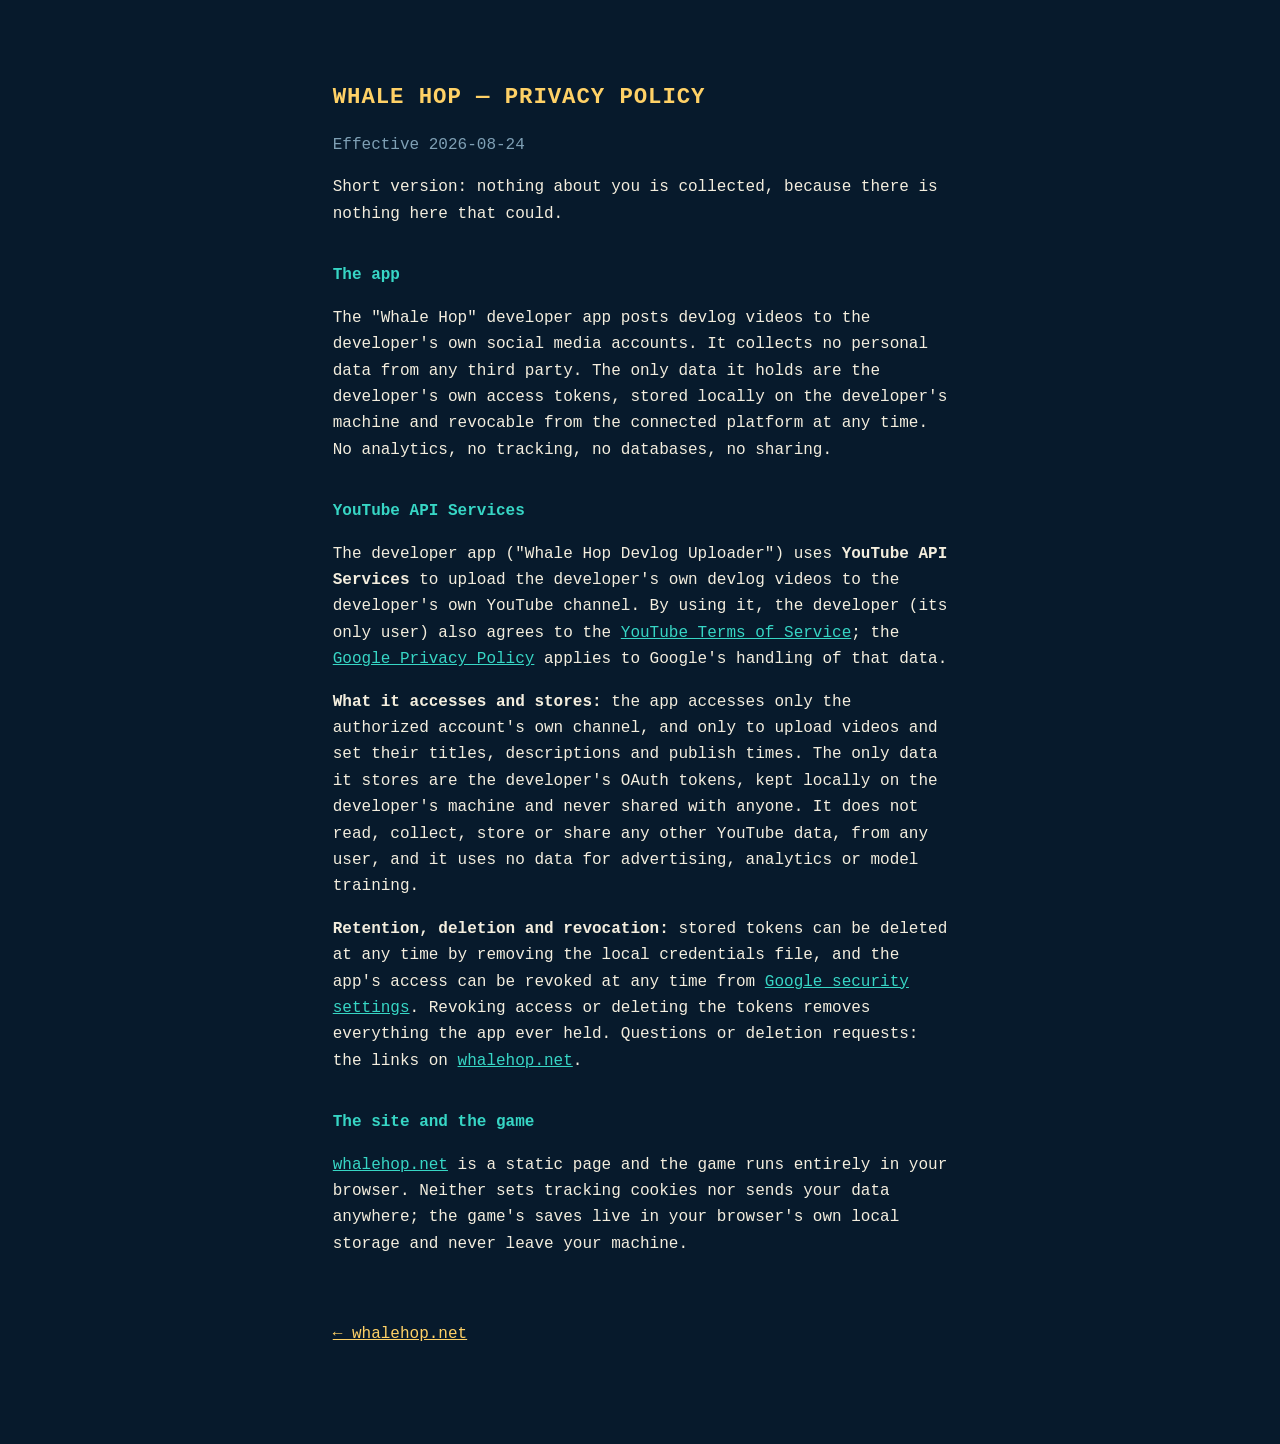
<file: privacy.html>
<!doctype html><html lang="en"><head><meta charset="utf-8">
<meta name="viewport" content="width=device-width,initial-scale=1">
<title>Privacy Policy — Whale Hop</title><style>
  body{margin:0;background:#071a2c;color:#f4eede;font:16px/1.65 "IBM Plex Mono",ui-monospace,Consolas,monospace;}
  main{max-width:64ch;margin:0 auto;padding:4rem 1.5rem 6rem;}
  h1{color:#ffd166;font-size:1.4rem;letter-spacing:.04em;}
  h2{color:#37d6c5;font-size:1rem;margin-top:2.2rem;}
  a{color:#37d6c5;} p{margin:1rem 0;} .dim{color:#7fa0b5;}
  .back{display:inline-block;margin-top:3rem;color:#ffd166;}
</style></head><body><main>
<h1>WHALE HOP — PRIVACY POLICY</h1>
<p class="dim">Effective 2026-08-24</p>
<p>Short version: nothing about you is collected, because there is nothing here that could.</p>
<h2>The app</h2>
<p>The "Whale Hop" developer app posts devlog videos to the developer's own social media
accounts. It collects no personal data from any third party. The only data it holds are the
developer's own access tokens, stored locally on the developer's machine and revocable from
the connected platform at any time. No analytics, no tracking, no databases, no sharing.</p>
<h2>YouTube API Services</h2>
<p>The developer app ("Whale Hop Devlog Uploader") uses <b>YouTube API Services</b> to upload
the developer's own devlog videos to the developer's own YouTube channel. By using it, the
developer (its only user) also agrees to the
<a href="https://www.youtube.com/t/terms">YouTube Terms of Service</a>; the
<a href="https://policies.google.com/privacy">Google Privacy Policy</a> applies to Google's
handling of that data.</p>
<p><b>What it accesses and stores:</b> the app accesses only the authorized account's own
channel, and only to upload videos and set their titles, descriptions and publish times. The
only data it stores are the developer's OAuth tokens, kept locally on the developer's machine
and never shared with anyone. It does not read, collect, store or share any other YouTube
data, from any user, and it uses no data for advertising, analytics or model training.</p>
<p><b>Retention, deletion and revocation:</b> stored tokens can be deleted at any time by
removing the local credentials file, and the app's access can be revoked at any time from
<a href="https://security.google.com/settings/security/permissions">Google security
settings</a>. Revoking access or deleting the tokens removes everything the app ever held.
Questions or deletion requests: the links on <a href="https://whalehop.net">whalehop.net</a>.</p>
<h2>The site and the game</h2>
<p><a href="https://whalehop.net">whalehop.net</a> is a static page and the game runs entirely
in your browser. Neither sets tracking cookies nor sends your data anywhere; the game's saves
live in your browser's own local storage and never leave your machine.</p>
<a class="back" href="https://whalehop.net">← whalehop.net</a>
</main></body></html>
</file>
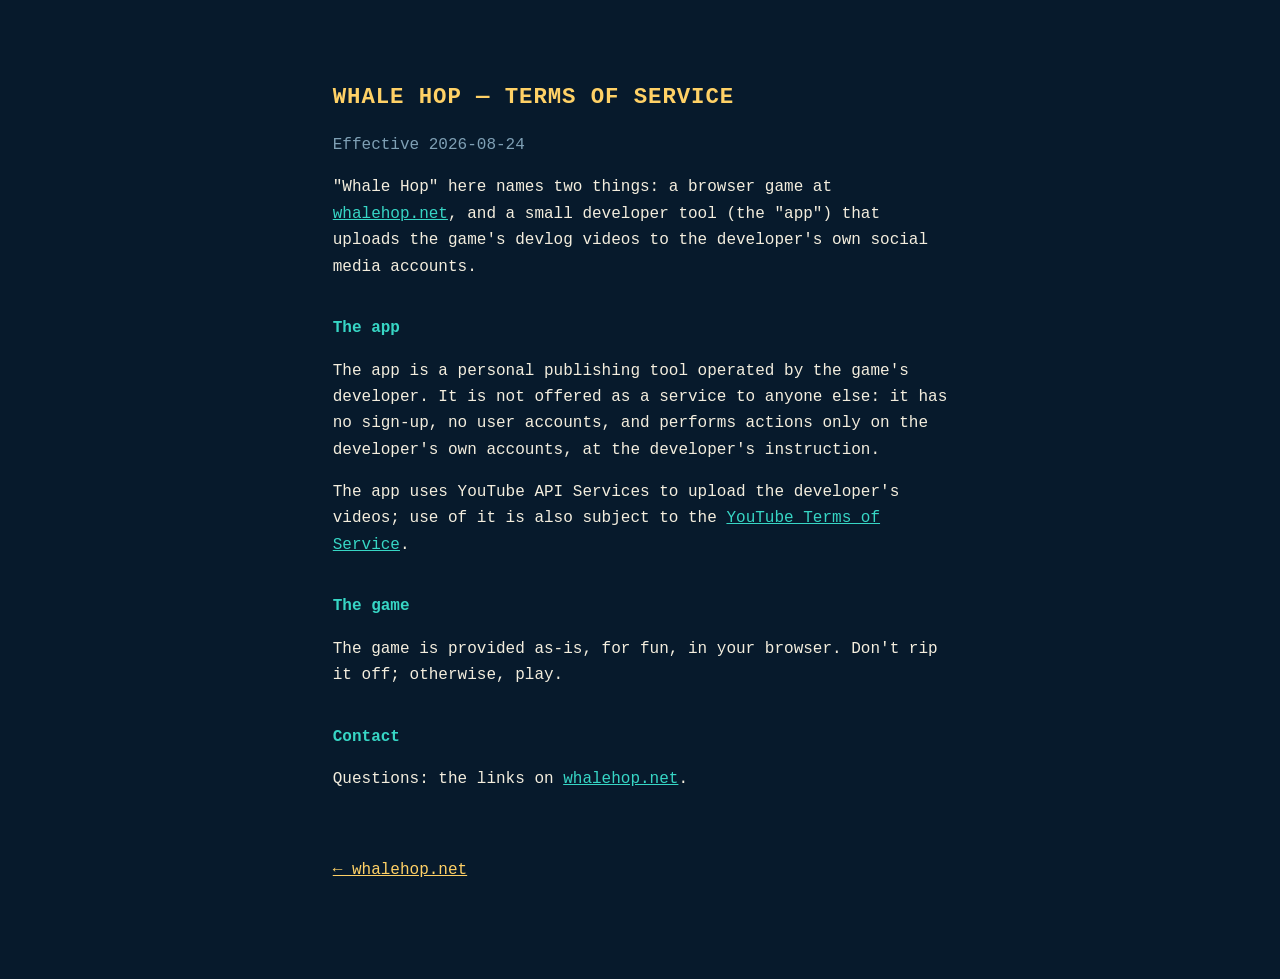
<file: terms.html>
<!doctype html><html lang="en"><head><meta charset="utf-8">
<meta name="viewport" content="width=device-width,initial-scale=1">
<title>Terms of Service — Whale Hop</title><style>
  body{margin:0;background:#071a2c;color:#f4eede;font:16px/1.65 "IBM Plex Mono",ui-monospace,Consolas,monospace;}
  main{max-width:64ch;margin:0 auto;padding:4rem 1.5rem 6rem;}
  h1{color:#ffd166;font-size:1.4rem;letter-spacing:.04em;}
  h2{color:#37d6c5;font-size:1rem;margin-top:2.2rem;}
  a{color:#37d6c5;} p{margin:1rem 0;} .dim{color:#7fa0b5;}
  .back{display:inline-block;margin-top:3rem;color:#ffd166;}
</style></head><body><main>
<h1>WHALE HOP — TERMS OF SERVICE</h1>
<p class="dim">Effective 2026-08-24</p>
<p>"Whale Hop" here names two things: a browser game at <a href="https://whalehop.net">whalehop.net</a>,
and a small developer tool (the "app") that uploads the game's devlog videos to the
developer's own social media accounts.</p>
<h2>The app</h2>
<p>The app is a personal publishing tool operated by the game's developer. It is not offered
as a service to anyone else: it has no sign-up, no user accounts, and performs actions only
on the developer's own accounts, at the developer's instruction.</p>
<p>The app uses YouTube API Services to upload the developer's videos; use of it is also
subject to the <a href="https://www.youtube.com/t/terms">YouTube Terms of Service</a>.</p>
<h2>The game</h2>
<p>The game is provided as-is, for fun, in your browser. Don't rip it off; otherwise, play.</p>
<h2>Contact</h2>
<p>Questions: the links on <a href="https://whalehop.net">whalehop.net</a>.</p>
<a class="back" href="https://whalehop.net">← whalehop.net</a>
</main></body></html>
</file>
